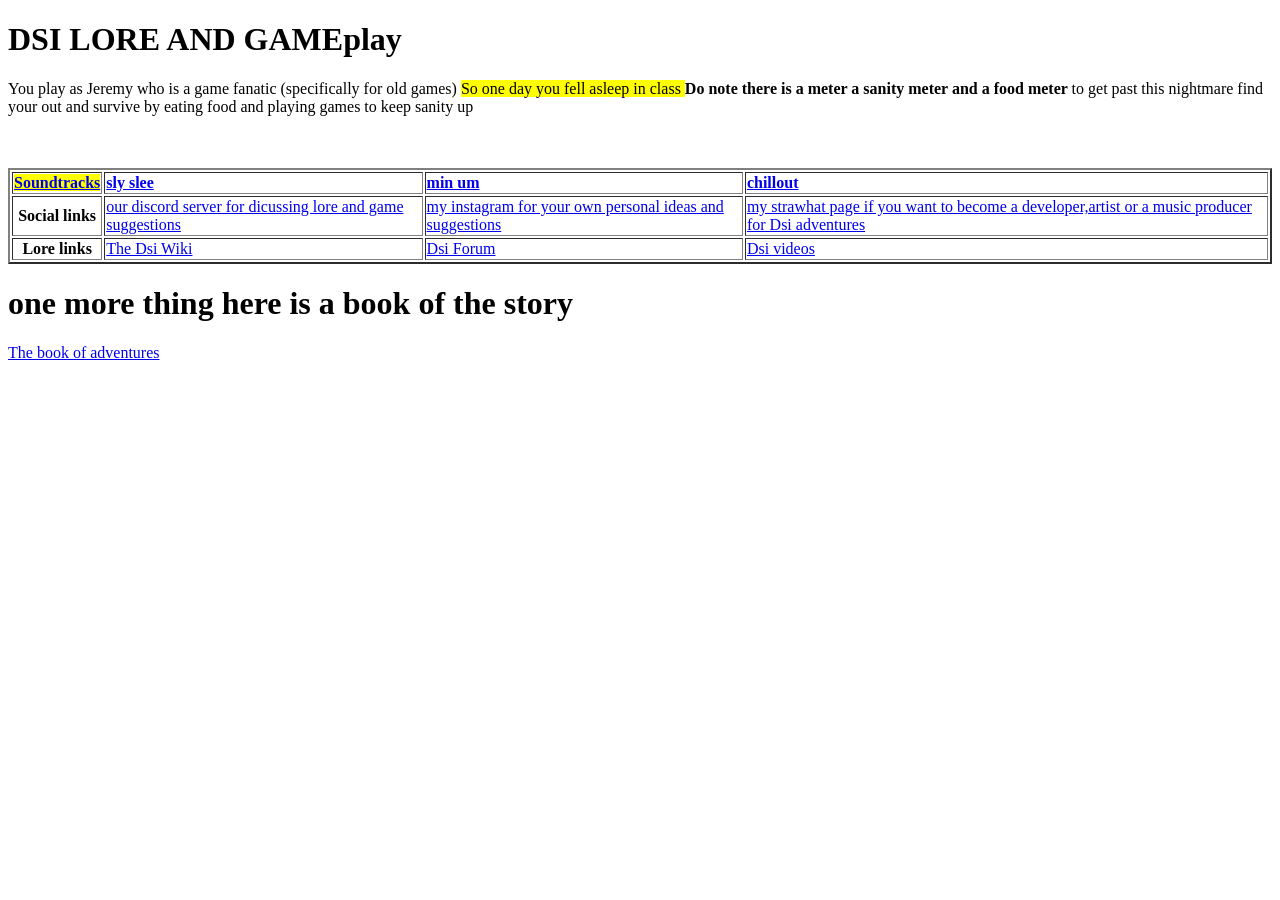
<file: index.html>
<!DOCTYPE html>	
<html>
<head>
<meta charset="utf-8">
<meta name="viewport" content="width=width-device, initial-scale=1.0">
<meta name="description" content="punching the screen,horror,runner">
<meta name="keywords" content="intense,game,retro">
<title> Dsi-adventures </title>
</head>
<body>
 
  <h1> DSI LORE AND GAMEplay </h1>
<p> You play as Jeremy who is a game fanatic (specifically for old games) <mark> So one day you fell asleep in class </mark> <b>Do note there is a meter a sanity meter and a food meter </b> to get past this nightmare find your out and survive by eating food and playing games to keep sanity up </p>
<br> <br>
<table border="2">
<tr> 
<th>  <mark> <a href="Sounds.html" target="_blank"> Soundtracks </a> </mark> </th>
<td>  <b> <a href="Sounds.html" target="_blank">  sly slee </a> </b> </td>
<td> <b>  <a href="Sounds.html" target="_blank"> min um </a> </b> </td>
<td> <b> <a href="Sounds.html" target="_blank">  chillout </a> </b> </td>
</tr>
<tr>
<th> Social  links </th>
<td> <a href="https://discord.com/channels/1551287542828236863/1551287543532888116"> our discord server for dicussing lore and game suggestions </a> </td>
<td> <a href="https://www.instagram.com/q.yiiy/"> my instagram for your own personal ideas and suggestions </a> </td>
<td> <a href="https://simplyme.straw.page"> my strawhat page if you want to become a developer,artist or a music producer for Dsi adventures </td>
</tr>
<tr>
<th> Lore links </th>
<td><a href="adventureswiki.html"> The Dsi Wiki </a></td>
<td> <a href="forum.html"> Dsi Forum </a> </td>
<td> <a href="document for videos.html"> Dsi videos </a></td>
</tr>
</table>
  <h1> one more thing here is a book of the story  </h1> 
 <a href="Thebook.html" target="_blank"> The book of adventures </a>
</body>
</html>
</file>
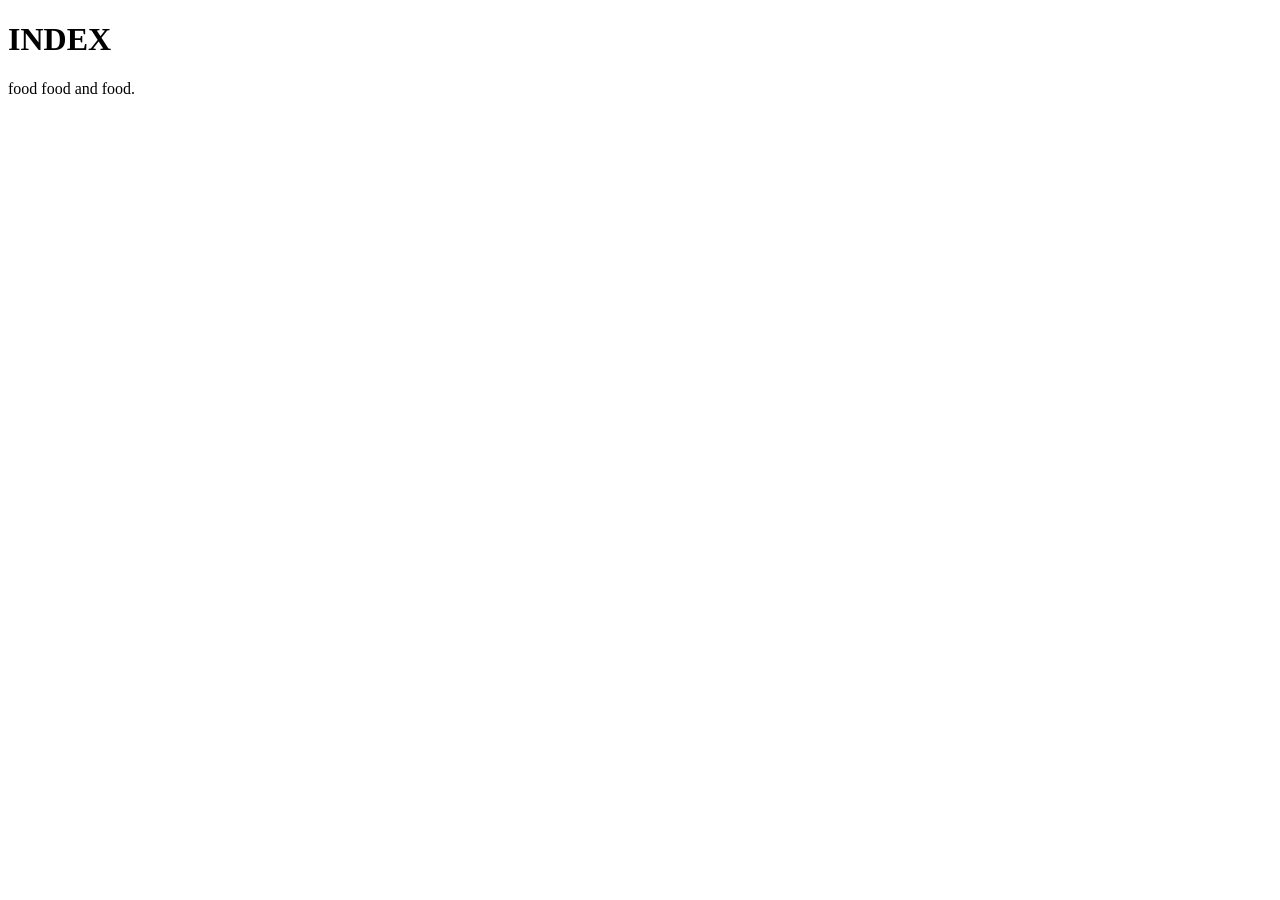
<file: document for videos.html>
<!DOCTYPE html>
<html>
<head>
<meta charset="utf-8">
<meta name="viewport" content="width=width-device, initial scale=1.0">
<meta name ="description" content="this is an index , ff, netlify">
<meta name ="keywords" content="index,navigation,directions">
<title> Index </title>
</head>
<body>
<h1> INDEX </h1>
<p> food food and food.
</body>
</html>
</file>
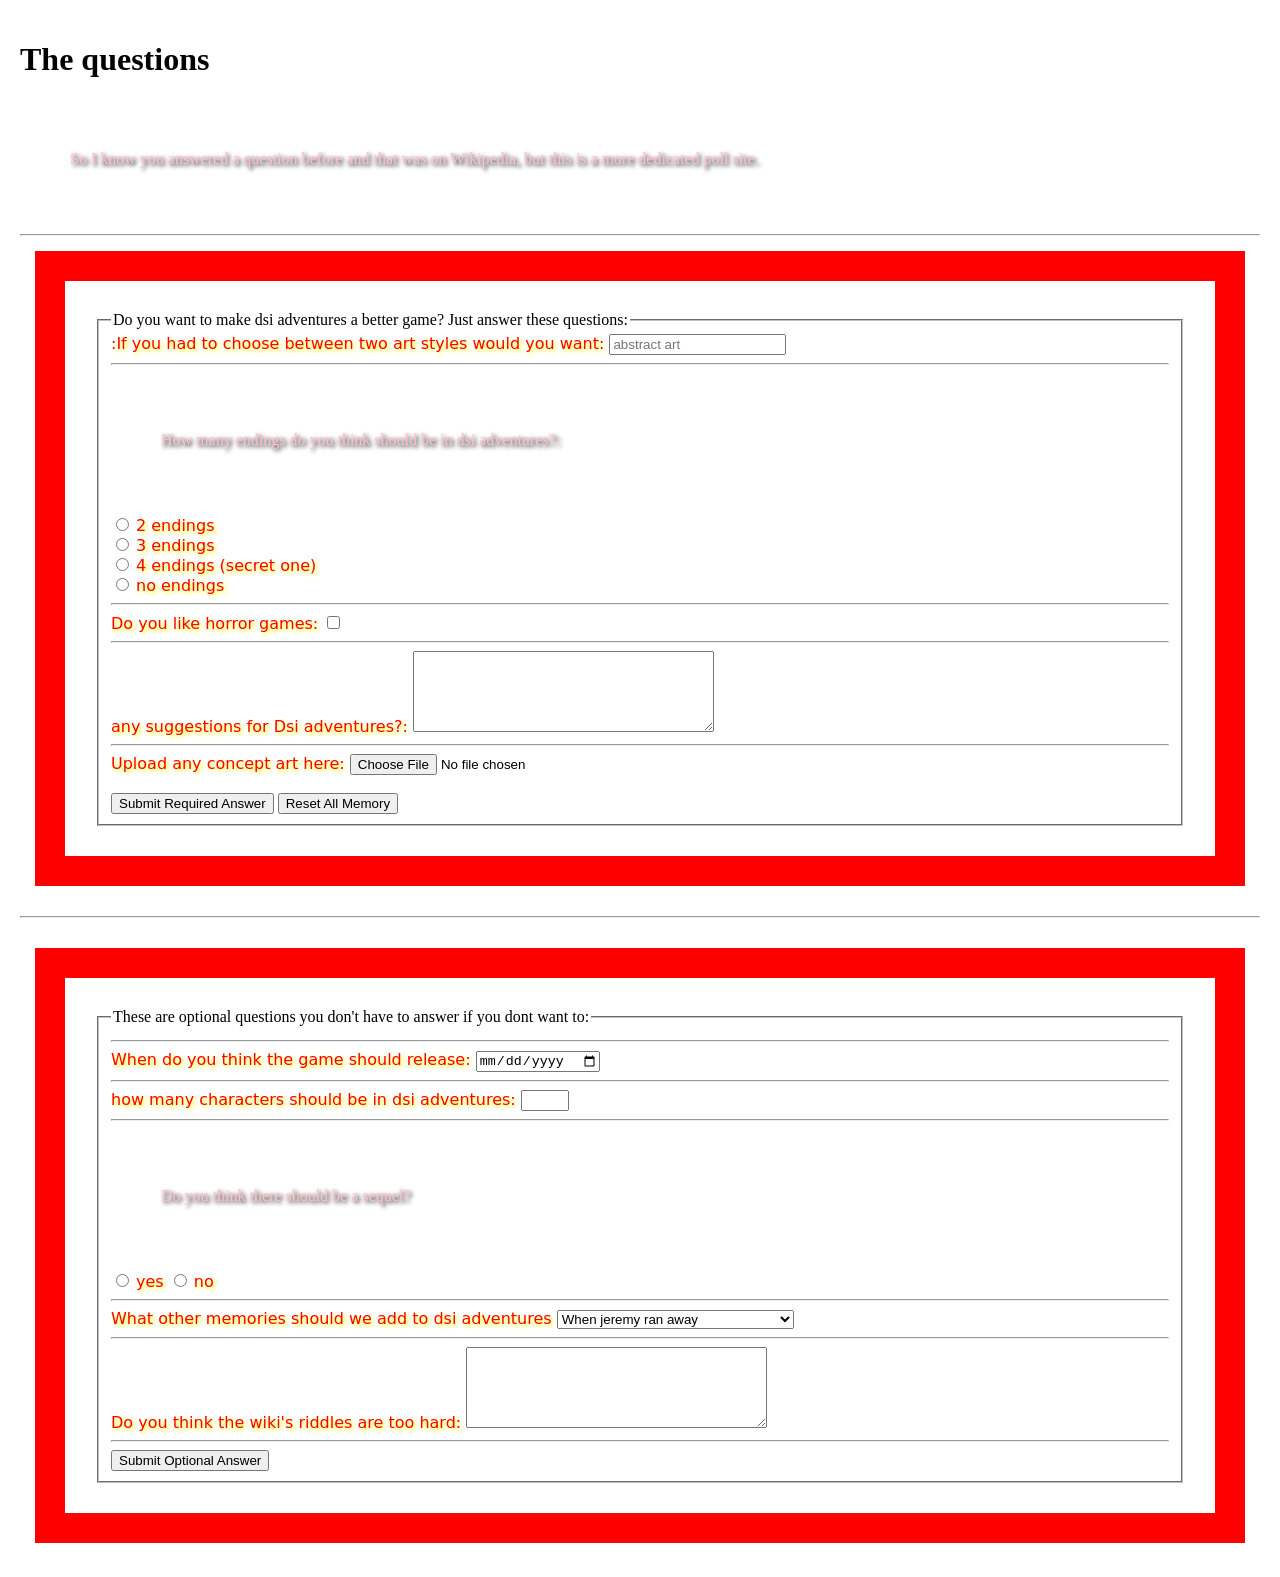
<file: Dsiquestions.html>
<!DOCTYPE html>
<html>
<head>
  <meta charset="utf-8">
  <meta name="viewport" content="width=device-width, initial-scale=1.0">
  <meta name="description" content="question form">
  <meta name="keywords" content="question,poll,helpful">
  <title>Dsi poll's</title>
  <link rel="stylesheet" href="answer.css">
</head>
<body>

  <h1>The questions</h1>
  <p>So I know you answered a question before and that was on Wikipedia, but this is a more dedicated poll site.</p>
  <hr>

  <!-- FORM 1: REQUIRED QUESTIONS -->
  <form id="storyPoll" enctype="multipart/form-data">
    <fieldset id="better">
      <legend>Do you want to make dsi adventures a better game? Just answer these questions:</legend>
      
      <label for="art">:If you had to choose between two art styles would you want: </label>  
      <input type="text" id="art" list="artstyle" placeholder="abstract art" minlength="10" maxlength="20" required>
      <datalist id="artstyle"> 
        <option value="pixel art">Pixel art</option> 
        <option value="realistic art">realistic art</option>
        <option value="minimalistic art">minimalistic art</option>
      </datalist>
      <hr>
      
      <p>How many endings do you think should be in dsi adventures?:</p> 
      <input type="radio" id="ending2" name="endings" value="2 endings" required>
      <label for="ending2">2 endings</label> <br>
      
      <input type="radio" id="ending3" name="endings" value="3 endings" required>
      <label for="ending3">3 endings</label> <br>
      
      <input type="radio" id="ending4" name="endings" value="4 endings (secret one)" required>
      <label for="ending4">4 endings (secret one)</label> <br>
      
      <input type="radio" id="endingNone" name="endings" value="no endings" required>
      <label for="endingNone">no endings</label> <br>
      <hr>
      
      <label for="doyoulikeDsiadventures"> Do you like horror games: </label>
      <input type="checkbox" id="doyoulikeDsiadventures" required>
      <hr>

      <label for="suggestions"> any suggestions for Dsi adventures?: </label>
      <textarea id="suggestions" rows="5" cols="35"></textarea>
      <hr>

      <label for="artupload"> Upload any concept art here: </label>
      <input type="file" id="artupload" accept="image/*"> <br><br>
      
      <!-- SUBMIT & RESET FOR FORM 1 -->
      <button type="submit" id="submitBtn">Submit Required Answer</button>
      <button type="button" id="resetBtn">Reset All Memory</button>
    </fieldset>
  </form>

  <div id="pollResult" style="margin-top: 15px; font-weight: bold; color: green;"></div>

  <hr style="margin: 30px 0;">

  <!-- FORM 2: OPTIONAL QUESTIONS -->
  <form id="donthaveto" enctype="multipart/form-data">
    <fieldset id="optional">
      <legend> These are optional questions you don't have to answer if you dont want to:</legend>
      <hr>

      <label for="foop"> When do you think the game should release: </label>
      <input type="date" id="foop"> <br> <hr>

      <label for="characters"> how many characters should be in dsi adventures: </label>
      <input type="number" id="characters" min="3" max="10"> <br> <hr>

      <p>Do you think there should be a sequel?</p>
      <input type="radio" id="sequelYes" value="yes" name="sequel">
      <label for="sequelYes"> yes </label>
      
      <input type="radio" id="sequelNo" value="no" name="sequel">
      <label for="sequelNo"> no </label> <br> <hr>

      <label for="assortment"> What other memories should we add to dsi adventures </label>
      <select id="assortment" name="assortment">
        <option value="running away"> When jeremy ran away</option>
        <option value="theaccident"> what happened to his dad and sister </option>
        <option value="playground"> The playground </option>
        <option value="arcade"> The arcade</option>
      </select> <br> <hr>

      <label for="riddles"> Do you think the wiki's riddles are too hard: </label>
      <textarea id="riddles" rows="5" cols="35"></textarea> <br> <hr>

      <!-- SUBMIT FOR FORM 2 -->
      <button type="submit" id="submitBtn2">Submit Optional Answer</button>
    </fieldset>
  </form>

  <div id="optionalResult" style="margin-top: 15px; font-weight: bold; color: green;"></div>

  <script src="answer.js"></script>
</body>
</html>
</file>
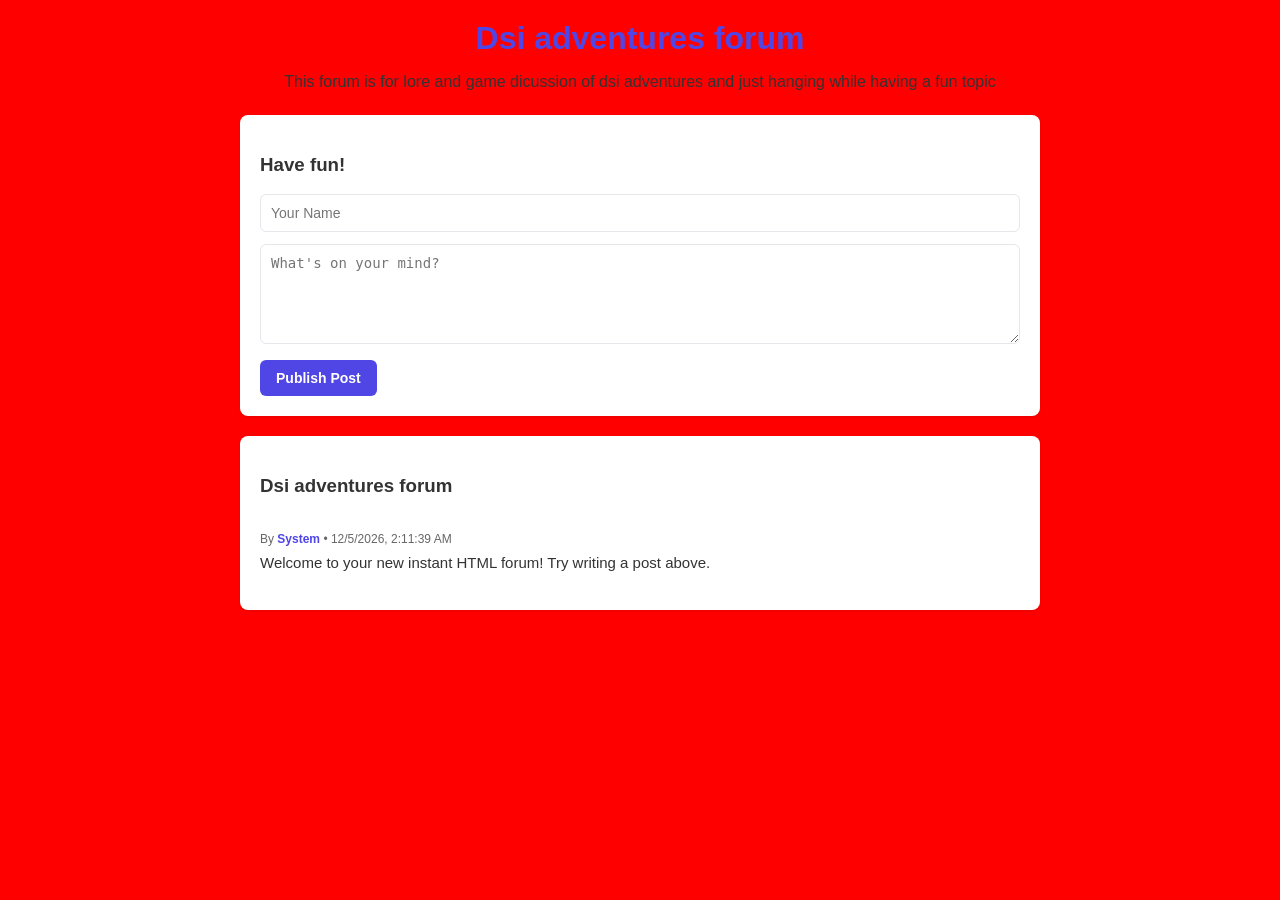
<file: forum.html>
<!DOCTYPE html>
<html lang="en">
<head>
    <meta charset="UTF-8">
    <meta name="viewport" content="width=device-width, initial-scale=1.0">
	<meta name="description" content="talk about the game and possible lore or meanings">
	<meta name="keywords" content="speaking,community,communication">
    <title></title>
	<link rel="stylesheet" href="css for forum.css"> 
</head>
<body>

<div class="container">
    <header>
        <h1>Dsi adventures forum</h1>
        <p>This forum is for lore and game dicussion of dsi adventures and just hanging while having a fun topic
</p>
    </header>

    <!-- New Post Form -->
    <div class="forum-card">
        <h3> Have fun! </h3>
        <form id="forumForm">
            <div class="form-group">
                <input type="text" id="username" placeholder="Your Name" required>
            </div>
            <div class="form-group">
                <textarea id="content" placeholder="What's on your mind?" required></textarea>
            </div>
            <button type="submit">Publish Post</button>
        </form>
    </div>

    <!-- Live Feed -->
    <div class="forum-card">
        <h3>Dsi adventures forum</h3>
        <div id="postsContainer">
            <!-- Dynamic posts show up here -->
        </div>
    </div>
</div>

<script src="script for forums.js">
</script>
</body>
</html>
</file>
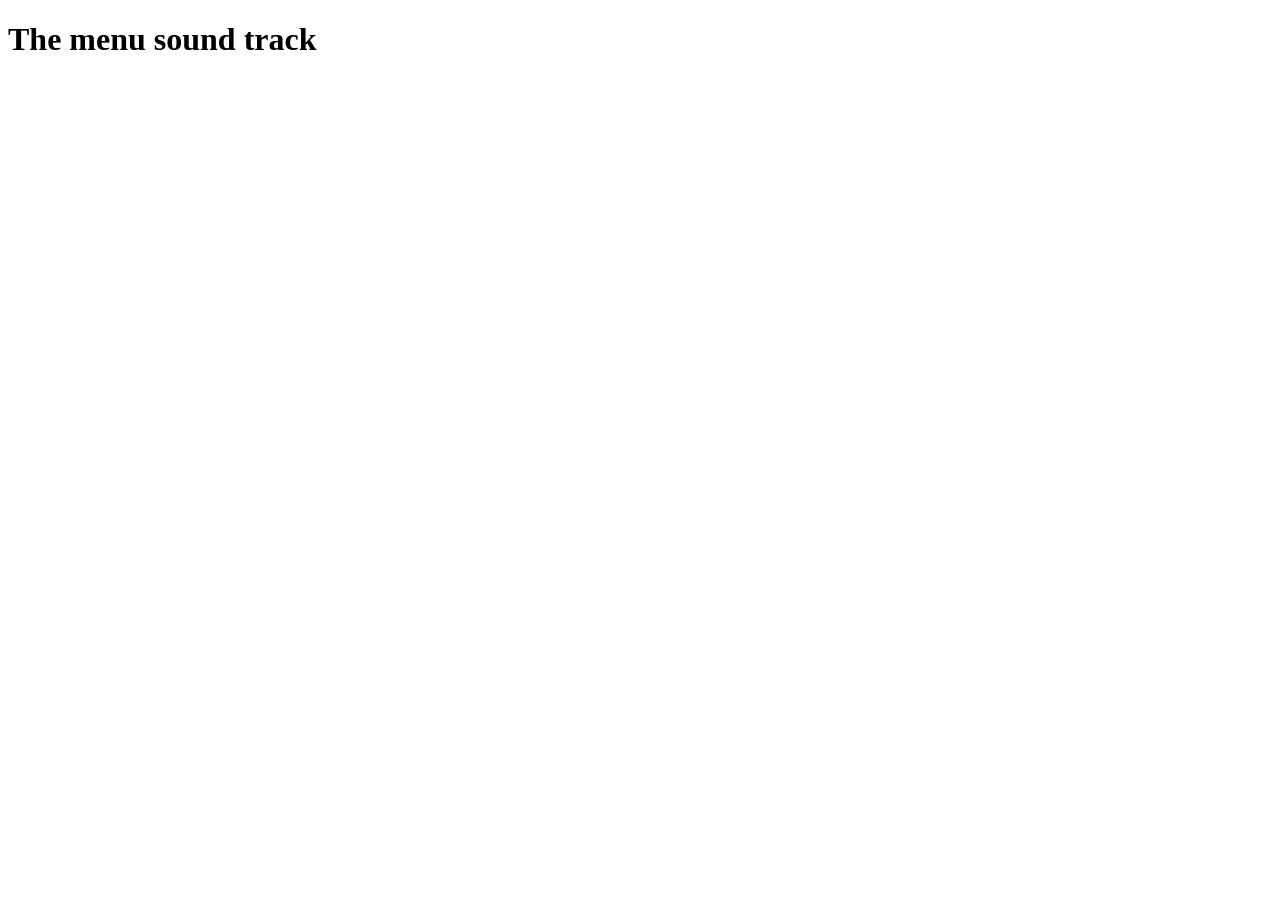
<file: Sounds.html>
<!DOCTYPE html>
<html>
<head>
<meta charset="utf-8"
<meta name="description" content="music for dsi adventures">
<meta name="keywords" content="soundtracks,music">
<meta name="viewport" content="width=width-device, initial scale=1.0">
<title> sound of adventures </title>
</head>
<body>
<h1> The menu sound track</h1>
</file>
<file: answer.css>
body {
   background-image: url('https://i.postimg.cc/85zBs6cz/glitchy.png');
      background-repeat: repeat;
      background-position: center;
   background-attachment: fixed;
   background-size: auto;
   margin: 0;
   padding:20px;
}

form {
   margin: 15px;
   border-style: solid;
   border-width: 30px;
   border-color: red;
padding: 30px;   
}
p { 
color: pink;
padding: 50px;
   text-shadow: 2px 2px 4px #000000;
   font-style: normal;
   font-weight: 100;
}
@import url('https://googleapis.com');
  label {
color:red;
     text-shadow: 2px 2px 4px #ffff00;
     font-family: 'creepster', system-ui, sams-serif;
  }
</file>
<file: css for forum.css>
:root {
            --bg-color: #f4f6f9;
            --card-bg: #ffffff;
            --text-main: #333333;
            --text-muted: #666666;
            --primary: #4f46e5;
            --primary-hover: #4338ca;
            --border-color: #e5e7eb;
        }
        body {
            font-family: -apple-system, BlinkMacSystemFont, "Segoe UI", Roboto, Helvetica, Arial, sans-serif;
            background-color: var(--bg-color);
            color: var(--text-main);
            margin: 0;
            padding: 20px;
        }
        .container {
            max-width: 800px;
            margin: 0 auto;
        }
        header {
            margin-bottom: 24px;
            text-align: center;
        }
        h1 {
            margin: 0 0 8px 0;
            color: var(--primary);
        }
        .forum-card {
            background: var(--card-bg);
            border-radius: 8px;
            padding: 20px;
            box-shadow: 0 1px 3px rgba(0,0,0,0.1);
            margin-bottom: 20px;
        }
        .form-group {
            margin-bottom: 12px;
        }
        input[type="text"], textarea {
            width: 100%;
            padding: 10px;
            border: 1px solid var(--border-color);
            border-radius: 6px;
            box-sizing: border-box;
            font-size: 14px;
        }
        textarea {
            resize: vertical;
            height: 100px;
        }
        button {
            background-color: var(--primary);
            color: white;
            border: none;
            padding: 10px 16px;
            border-radius: 6px;
            cursor: pointer;
            font-weight: 600;
            font-size: 14px;
        }
        button:hover {
            background-color: var(--primary-hover);
        }
        .post {
            border-bottom: 1px solid var(--border-color);
            padding: 16px 0;
        }
        .post:last-child {
            border-bottom: none;
        }
        .post-meta {
            font-size: 12px;
            color: var(--text-muted);
            margin-bottom: 6px;
        }
        .post-username {
            font-weight: bold;
            color: var(--primary);
        }
        .post-content {
            font-size: 15px;
            line-height: 1.5;
            white-space: pre-wrap;
        }
    body {
                background-color: red;
    }
</file>
